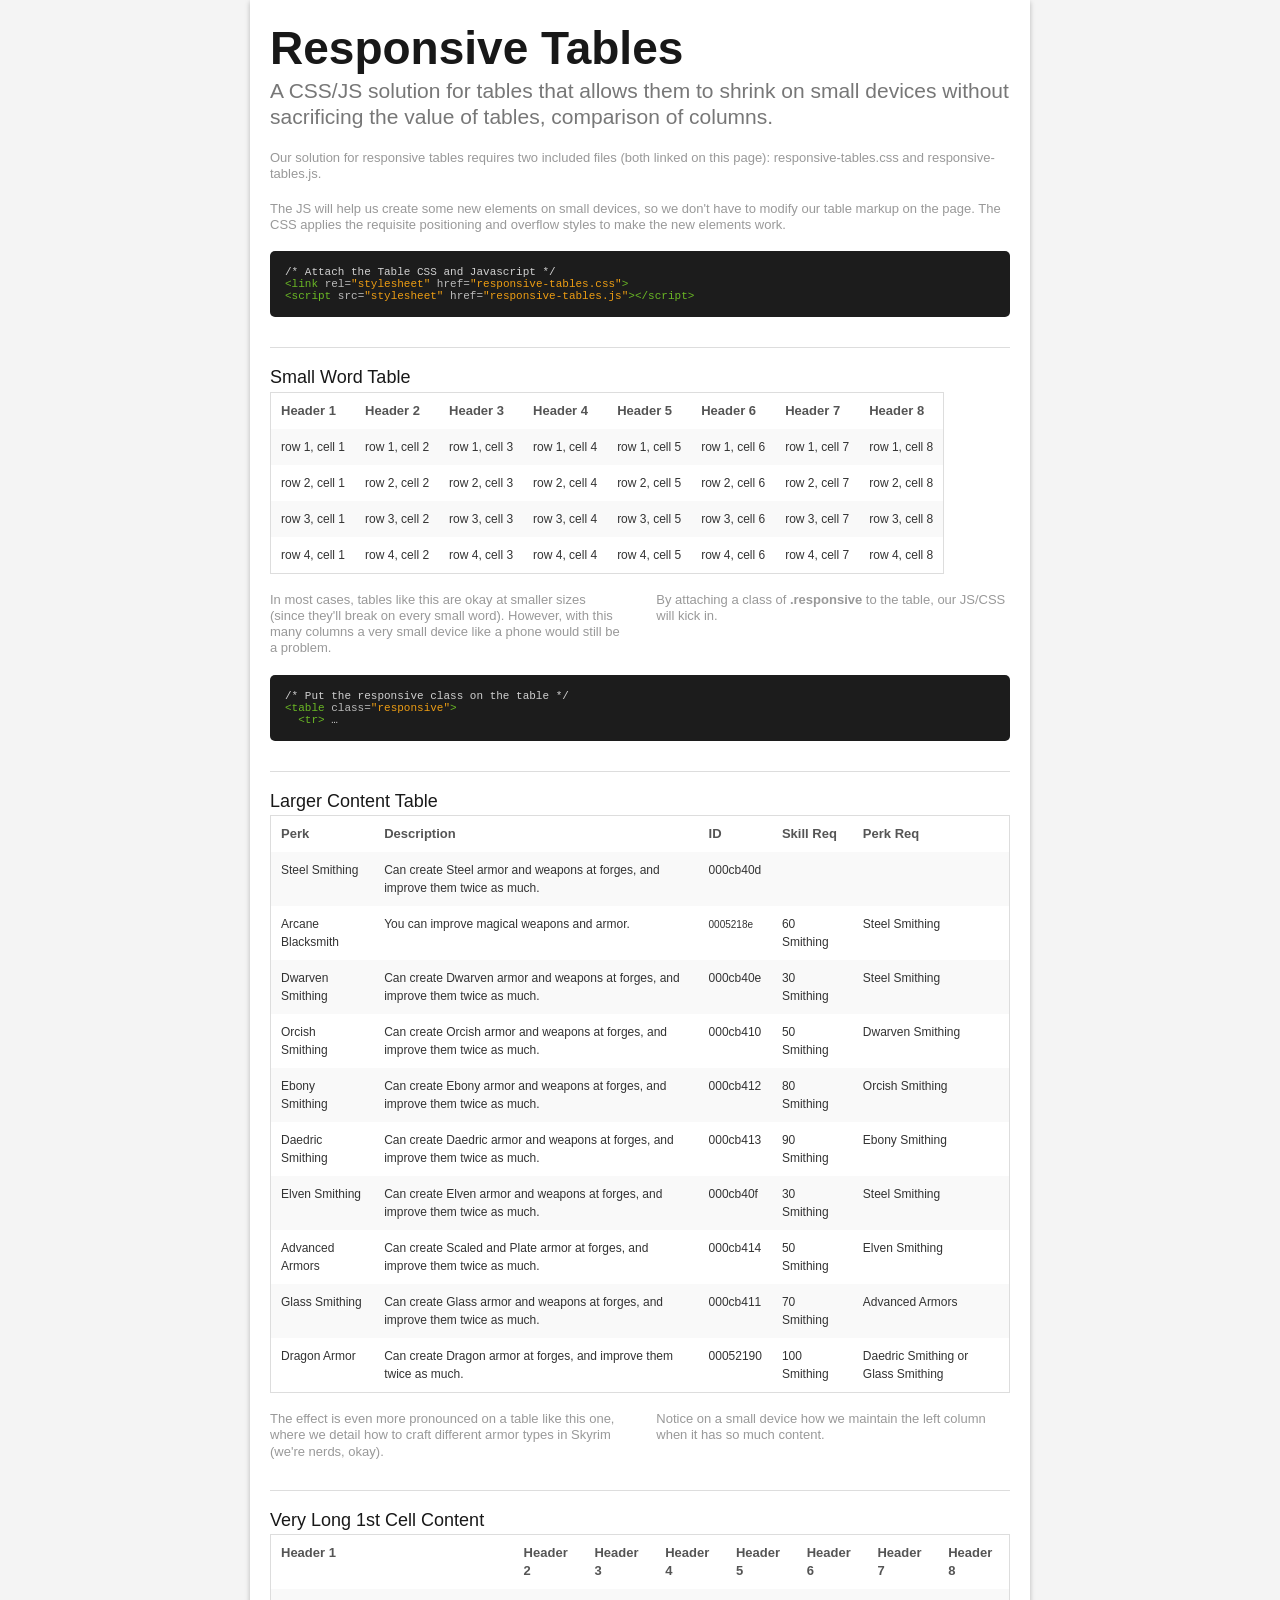
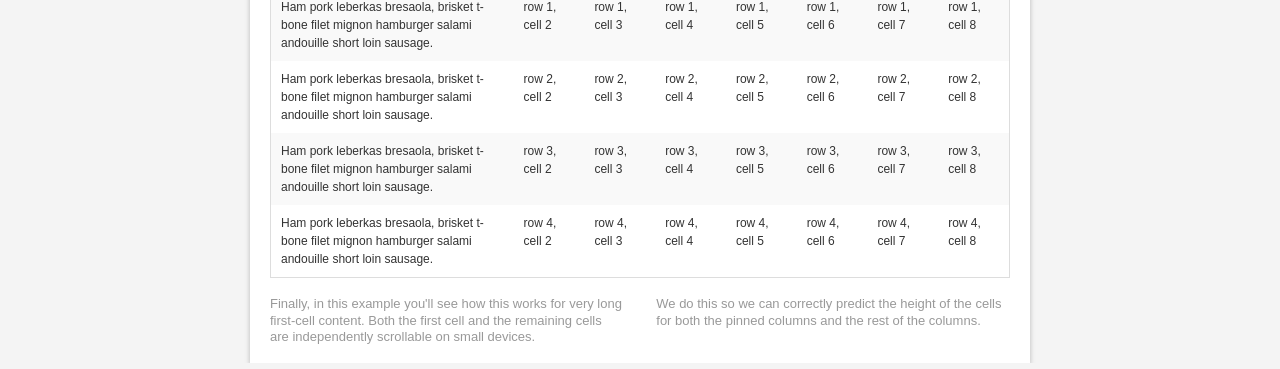
<file: Archive/charisma-master/bower_components/responsive-tables/index.html>
<!DOCTYPE html>

<!-- paulirish.com/2008/conditional-stylesheets-vs-css-hacks-answer-neither/ -->
<!--[if lt IE 7]> <html class="no-js lt-ie9 lt-ie8 lt-ie7" lang="en"> <![endif]-->
<!--[if IE 7]>    <html class="no-js lt-ie9 lt-ie8" lang="en"> <![endif]-->
<!--[if IE 8]>    <html class="no-js lt-ie9" lang="en"> <![endif]-->
<!--[if gt IE 8]><!--> <html lang="en"> <!--<![endif]-->
<head>
  <meta charset="utf-8" />
  
  <!-- Set the viewport width to device width for mobile -->
  <meta name="viewport" content="width=device-width" />
  
  <title>Responsive Tables by ZURB</title>
  
  <!-- Included CSS Files -->
  <!-- Combine and Compress These CSS Files -->
  <link rel="stylesheet" href="stylesheets/globals.css">
  <link rel="stylesheet" href="stylesheets/typography.css">
  <link rel="stylesheet" href="stylesheets/grid.css">
  <link rel="stylesheet" href="stylesheets/ui.css">
  <link rel="stylesheet" href="stylesheets/forms.css">
  <link rel="stylesheet" href="stylesheets/orbit.css">
  <link rel="stylesheet" href="stylesheets/reveal.css">
  <link rel="stylesheet" href="stylesheets/mobile.css">
  <!-- End Combine and Compress These CSS Files -->
  <link rel="stylesheet" href="stylesheets/app.css">
	<link rel="stylesheet" href="responsive-tables.css">
	<script src="javascripts/jquery.min.js"></script>
	<script src="responsive-tables.js"></script>
	
  <!--[if lt IE 9]>
  <link rel="stylesheet" href="stylesheets/ie.css">
  <![endif]-->
  
  
  <!-- IE Fix for HTML5 Tags -->
  <!--[if lt IE 9]>
  <script src="http://html5shiv.googlecode.com/svn/trunk/html5.js"></script>
  <![endif]-->
</head>

<body>
	<!-- container -->
	<div class="container">

		<div class="row">
			<div class="twelve columns">
				<h1>Responsive Tables</h1>
				<h4 class="subhead">A CSS/JS solution for tables that allows them to shrink on small devices without sacrificing the value of tables, comparison of columns.</h4>
				
		    <p>Our solution for responsive tables requires two included files (both linked on this page): responsive-tables.css and responsive-tables.js.</p>
		    <p>The JS will help us create some new elements on small devices, so we don't have to modify our table markup on the page. The CSS applies the requisite positioning and overflow styles to make the new elements work.</p>
				    <pre>
/* Attach the Table CSS and Javascript */
<span style="color: #6ab825; font-weight: normal">&lt;link</span> <span style="color: #bbbbbb">rel=</span><span style="color: #ed9d13">"stylesheet"</span> <span style="color: #bbbbbb">href=</span><span style="color: #ed9d13">"responsive-tables.css"</span><span style="color: #6ab825; font-weight: normal">&gt;</span>
<span style="color: #6ab825; font-weight: normal">&lt;script</span> <span style="color: #bbbbbb">src=</span><span style="color: #ed9d13">"stylesheet"</span> <span style="color: #bbbbbb">href=</span><span style="color: #ed9d13">"responsive-tables.js"</span><span style="color: #6ab825; font-weight: normal">&gt;</span><span style="color: #6ab825; font-weight: normal">&lt;/script&gt;</span></pre>
				
				<hr />
				
    		<h5>Small Word Table</h5>
				<table class="responsive">
    				
					<tr>
						<th>Header 1</th>
						<th>Header 2</th>
						<th>Header 3</th>
						<th>Header 4</th>
						<th>Header 5</th>
						<th>Header 6</th>
						<th>Header 7</th>
						<th>Header 8</th>
					</tr>
					<tr>
						<td>row 1, cell 1</td>
						<td>row 1, cell 2</td>
						<td>row 1, cell 3</td>
						<td>row 1, cell 4</td>
						<td>row 1, cell 5</td>
						<td>row 1, cell 6</td>
						<td>row 1, cell 7</td>
						<td>row 1, cell 8</td>
					</tr>
					<tr>
						<td>row 2, cell 1</td>
						<td>row 2, cell 2</td>
						<td>row 2, cell 3</td>
						<td>row 2, cell 4</td>
						<td>row 2, cell 5</td>
						<td>row 2, cell 6</td>
						<td>row 2, cell 7</td>
						<td>row 2, cell 8</td>
					</tr>
					<tr>
						<td>row 3, cell 1</td>
						<td>row 3, cell 2</td>
						<td>row 3, cell 3</td>
						<td>row 3, cell 4</td>
						<td>row 3, cell 5</td>
						<td>row 3, cell 6</td>
						<td>row 3, cell 7</td>
						<td>row 3, cell 8</td>
					</tr>
					<tr>
						<td>row 4, cell 1</td>
						<td>row 4, cell 2</td>
						<td>row 4, cell 3</td>
						<td>row 4, cell 4</td>
						<td>row 4, cell 5</td>
						<td>row 4, cell 6</td>
						<td>row 4, cell 7</td>
						<td>row 4, cell 8</td>
					</tr>
    					
        </table>
        
        <div class="row">
    		  <div class="six columns">
    		    <p>In most cases, tables like this are okay at smaller sizes (since they'll break on every small word). However, with this many columns a very small device like a phone would still be a problem.</p>
    		  </div>
    		  <div class="six columns">
    		    <p>By attaching a class of <strong>.responsive</strong> to the table, our JS/CSS will kick in.</p>
    		  </div>
    		</div>
    		
    		<pre>
/* Put the responsive class on the table */
<span style="color: #6ab825; font-weight: normal">&lt;table</span> <span style="color: #bbbbbb">class=</span><span style="color: #ed9d13">"responsive"</span><span style="color: #6ab825; font-weight: normal">&gt;</span>
  <span style="color: #6ab825; font-weight: normal">&lt;tr&gt;</span> …
</pre>
  
    		
    		<hr />

        
    		<h5>Larger Content Table</h5>
        <table class="responsive">
  				<tbody>
  				  <tr>
      				<th>Perk</th>
      				<th>Description</th>
      				<th>ID</th>
      				<th>Skill Req</th>
      				<th>Perk Req</th>
    				</tr>
    				<tr>
      				<td>Steel Smithing</td>
      				<td>Can create Steel armor and weapons at forges, and improve them twice as much.</td>
      				<td>000cb40d</td>
      				<td></td>
      				<td></td>
    				</tr>
    				<tr>
      				<td>Arcane Blacksmith</td>
      				<td>You can improve magical weapons and armor.</td>
      				<td><span style="font-size: x-small" class="idref">0005218e</span></td>
      				<td>60 Smithing</td>
      				<td>Steel Smithing</td>
    				</tr>
    				<tr>
      				<td>Dwarven Smithing</td>
      				<td>Can create Dwarven armor and weapons at forges, and improve them twice as much.</td>
      				<td>000cb40e</td>
      				<td>30 Smithing</td>
      				<td>Steel Smithing</td>
    				</tr>
    				<tr>
      				<td>Orcish Smithing</td>
      				<td>Can create Orcish armor and weapons at forges, and improve them twice as much.</td>
      				<td>000cb410</td>
      				<td>50 Smithing</td>
      				<td>Dwarven Smithing</td>
    				</tr>
    				<tr>
      				<td>Ebony Smithing</td>
      				<td>Can create Ebony armor and weapons at forges</a>, and improve them twice as much.</td>
      				<td>000cb412</td>
      				<td>80 Smithing</td>
      				<td>Orcish Smithing</td>
    				</tr>
    				<tr>
      				<td>Daedric Smithing</td>
      				<td>Can create Daedric armor and weapons at forges, and improve them twice as much.</td>
      				<td>000cb413</span></td>
      				<td>90 Smithing</td>
      				<td>Ebony Smithing</td>
    				</tr>
    				<tr>
      				<td>Elven Smithing</td>
      				<td>Can create Elven armor and weapons at forges, and improve them twice as much.</td>
      				<td>000cb40f</td>
      				<td>30 Smithing</td>
      				<td>Steel Smithing</td>
    				</tr>
    				<tr>
      				<td>Advanced Armors</td>
      				<td>Can create Scaled and Plate armor at forges, and improve them twice as much.
      				<td>000cb414</td>
      				<td>50 Smithing</td>
      				<td>Elven Smithing</td>
    				</tr>
    				<tr>
      				<td>Glass Smithing</td>
      				<td>Can create Glass armor and weapons at forges, and improve them twice as much.</td>
      				<td>000cb411</td>
      				<td>70 Smithing</td>
      				<td>Advanced Armors</td>
    				</tr>
    				<tr>
      				<td>Dragon Armor</td>
      				<td>Can create Dragon armor at forges, and improve them twice as much.</td>
      				<td>00052190</td>
      				<td>100 Smithing</td>
      				<td>Daedric Smithing or Glass Smithing</td>
    				</tr>
				  </tbody>
				</table>
				
    		<div class="row">
    		  <div class="six columns">
    		    <p>The effect is even more pronounced on a table like this one, where we detail how to craft different armor types in Skyrim (we're nerds, okay).</p>
    		  </div>
    		  <div class="six columns">
    		    <p>Notice on a small device how we maintain the left column when it has so much content.</p>
    		  </div>
    		</div>
    		
    		<hr />
    		
    		<h5>Very Long 1st Cell Content</h5>
				
				<table class="responsive">
				
					<tr>
						<th>Header 1</th>
						<th>Header 2</th>
						<th>Header 3</th>
						<th>Header 4</th>
						<th>Header 5</th>
						<th>Header 6</th>
						<th>Header 7</th>
						<th>Header 8</th>
					</tr>
					<tr>
						<td>Ham pork leberkas bresaola, brisket t-bone filet mignon hamburger salami andouille short loin sausage.</td>
						<td>row 1, cell 2</td>
						<td>row 1, cell 3</td>
						<td>row 1, cell 4</td>
						<td>row 1, cell 5</td>
						<td>row 1, cell 6</td>
						<td>row 1, cell 7</td>
						<td>row 1, cell 8</td>
					</tr>
					<tr>
						<td>Ham pork leberkas bresaola, brisket t-bone filet mignon hamburger salami andouille short loin sausage.</td>
						<td>row 2, cell 2</td>
						<td>row 2, cell 3</td>
						<td>row 2, cell 4</td>
						<td>row 2, cell 5</td>
						<td>row 2, cell 6</td>
						<td>row 2, cell 7</td>
						<td>row 2, cell 8</td>
					</tr>
					<tr>
						<td>Ham pork leberkas bresaola, brisket t-bone filet mignon hamburger salami andouille short loin sausage.</td>
						<td>row 3, cell 2</td>
						<td>row 3, cell 3</td>
						<td>row 3, cell 4</td>
						<td>row 3, cell 5</td>
						<td>row 3, cell 6</td>
						<td>row 3, cell 7</td>
						<td>row 3, cell 8</td>
					</tr>
					<tr>
						<td>Ham pork leberkas bresaola, brisket t-bone filet mignon hamburger salami andouille short loin sausage.</td>
						<td>row 4, cell 2</td>
						<td>row 4, cell 3</td>
						<td>row 4, cell 4</td>
						<td>row 4, cell 5</td>
						<td>row 4, cell 6</td>
						<td>row 4, cell 7</td>
						<td>row 4, cell 8</td>
					</tr>
					
				</table>
    		<div class="row">
    		  <div class="six columns">
    		    <p>Finally, in this example you'll see how this works for very long first-cell content. Both the first cell and the remaining cells are independently scrollable on small devices.</p>
    		  </div>
    		  <div class="six columns">
    		    <p>We do this so we can correctly predict the height of the cells for both the pinned columns and the rest of the columns.</p>
    		  </div>
			</div>
		</div>



	</div>


</body>
</html>
</file>
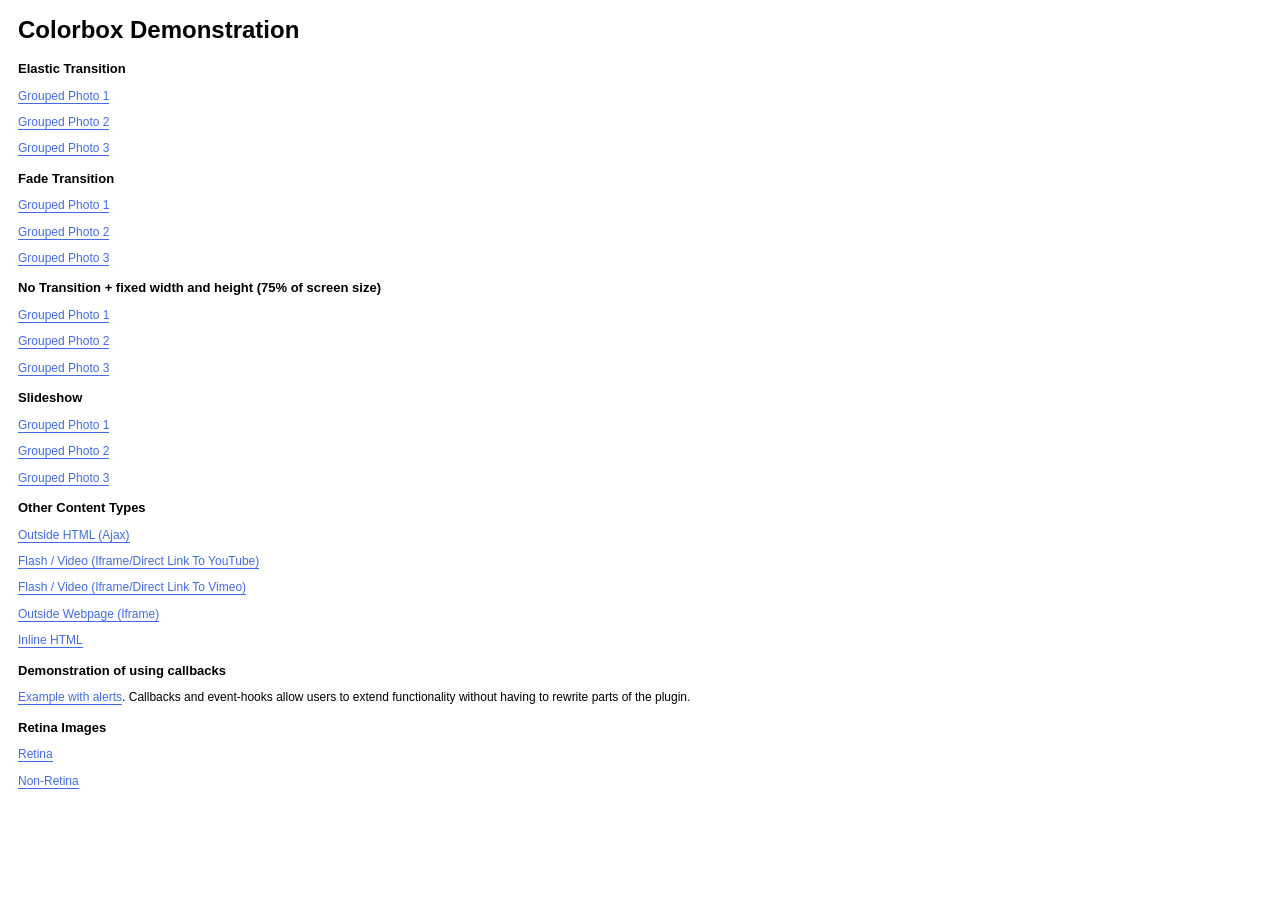
<file: Archive/charisma-master/bower_components/colorbox/example1/index.html>
<!DOCTYPE html>
<html>
	<head>
		<meta charset='utf-8'/>
		<title>Colorbox Examples</title>
		<style>
			body{font:12px/1.2 Verdana, sans-serif; padding:0 10px;}
			a:link, a:visited{text-decoration:none; color:#416CE5; border-bottom:1px solid #416CE5;}
			h2{font-size:13px; margin:15px 0 0 0;}
		</style>
		<link rel="stylesheet" href="colorbox.css" />
		<script src="https://ajax.googleapis.com/ajax/libs/jquery/1.10.2/jquery.min.js"></script>
		<script src="../jquery.colorbox.js"></script>
		<script>
			$(document).ready(function(){
				//Examples of how to assign the Colorbox event to elements
				$(".group1").colorbox({rel:'group1'});
				$(".group2").colorbox({rel:'group2', transition:"fade"});
				$(".group3").colorbox({rel:'group3', transition:"none", width:"75%", height:"75%"});
				$(".group4").colorbox({rel:'group4', slideshow:true});
				$(".ajax").colorbox();
				$(".youtube").colorbox({iframe:true, innerWidth:640, innerHeight:390});
				$(".vimeo").colorbox({iframe:true, innerWidth:500, innerHeight:409});
				$(".iframe").colorbox({iframe:true, width:"80%", height:"80%"});
				$(".inline").colorbox({inline:true, width:"50%"});
				$(".callbacks").colorbox({
					onOpen:function(){ alert('onOpen: colorbox is about to open'); },
					onLoad:function(){ alert('onLoad: colorbox has started to load the targeted content'); },
					onComplete:function(){ alert('onComplete: colorbox has displayed the loaded content'); },
					onCleanup:function(){ alert('onCleanup: colorbox has begun the close process'); },
					onClosed:function(){ alert('onClosed: colorbox has completely closed'); }
				});

				$('.non-retina').colorbox({rel:'group5', transition:'none'})
				$('.retina').colorbox({rel:'group5', transition:'none', retinaImage:true, retinaUrl:true});
				
				//Example of preserving a JavaScript event for inline calls.
				$("#click").click(function(){ 
					$('#click').css({"background-color":"#f00", "color":"#fff", "cursor":"inherit"}).text("Open this window again and this message will still be here.");
					return false;
				});
			});
		</script>
	</head>
	<body>
		<h1>Colorbox Demonstration</h1>
		<h2>Elastic Transition</h2>
		<p><a class="group1" href="../content/ohoopee1.jpg" title="Me and my grandfather on the Ohoopee.">Grouped Photo 1</a></p>
		<p><a class="group1" href="../content/ohoopee2.jpg" title="On the Ohoopee as a child">Grouped Photo 2</a></p>
		<p><a class="group1" href="../content/ohoopee3.jpg" title="On the Ohoopee as an adult">Grouped Photo 3</a></p>
		
		<h2>Fade Transition</h2>
		<p><a class="group2" href="../content/ohoopee1.jpg" title="Me and my grandfather on the Ohoopee">Grouped Photo 1</a></p>
		<p><a class="group2" href="../content/ohoopee2.jpg" title="On the Ohoopee as a child">Grouped Photo 2</a></p>
		<p><a class="group2" href="../content/ohoopee3.jpg" title="On the Ohoopee as an adult">Grouped Photo 3</a></p>
		
		<h2>No Transition + fixed width and height (75% of screen size)</h2>
		<p><a class="group3" href="../content/ohoopee1.jpg" title="Me and my grandfather on the Ohoopee.">Grouped Photo 1</a></p>
		<p><a class="group3" href="../content/ohoopee2.jpg" title="On the Ohoopee as a child">Grouped Photo 2</a></p>
		<p><a class="group3" href="../content/ohoopee3.jpg" title="On the Ohoopee as an adult">Grouped Photo 3</a></p>
		
		<h2>Slideshow</h2>
		<p><a class="group4"  href="../content/ohoopee1.jpg" title="Me and my grandfather on the Ohoopee.">Grouped Photo 1</a></p>
		<p><a class="group4"  href="../content/ohoopee2.jpg" title="On the Ohoopee as a child">Grouped Photo 2</a></p>
		<p><a class="group4"  href="../content/ohoopee3.jpg" title="On the Ohoopee as an adult">Grouped Photo 3</a></p>
		
		<h2>Other Content Types</h2>
		<p><a class='ajax' href="../content/ajax.html" title="Homer Defined">Outside HTML (Ajax)</a></p>
		<p><a class='youtube' href="http://www.youtube.com/embed/VOJyrQa_WR4?rel=0&amp;wmode=transparent">Flash / Video (Iframe/Direct Link To YouTube)</a></p>
		<p><a class='vimeo' href="http://player.vimeo.com/video/2285902" title="R&ouml;yksopp: Remind Me">Flash / Video (Iframe/Direct Link To Vimeo)</a></p>
		<p><a class='iframe' href="http://wikipedia.com">Outside Webpage (Iframe)</a></p>
		<p><a class='inline' href="#inline_content">Inline HTML</a></p>
		
		<h2>Demonstration of using callbacks</h2>
		<p><a class='callbacks' href="../content/marylou.jpg" title="Marylou on Cumberland Island">Example with alerts</a>. Callbacks and event-hooks allow users to extend functionality without having to rewrite parts of the plugin.</p>
		

		<h2>Retina Images</h2>
		<p><a class="retina" href="../content/daisy.jpg" title="Retina">Retina</a></p>
		<p><a class="non-retina" href="../content/daisy.jpg" title="Non-Retina">Non-Retina</a></p>

		<!-- This contains the hidden content for inline calls -->
		<div style='display:none'>
			<div id='inline_content' style='padding:10px; background:#fff;'>
			<p><strong>This content comes from a hidden element on this page.</strong></p>
			<p>The inline option preserves bound JavaScript events and changes, and it puts the content back where it came from when it is closed.</p>
			<p><a id="click" href="#" style='padding:5px; background:#ccc;'>Click me, it will be preserved!</a></p>
			
			<p><strong>If you try to open a new Colorbox while it is already open, it will update itself with the new content.</strong></p>
			<p>Updating Content Example:<br />
			<a class="ajax" href="../content/ajax.html">Click here to load new content</a></p>
			</div>
		</div>
	</body>
</html>
</file>
<file: Archive/charisma-master/bower_components/responsive-tables/stylesheets/globals.css>
/* Artfully Masterminded by ZURB */

/* -------------------------------------------------- 
    Table of Contents
-----------------------------------------------------
:: Reset & Standards
:: Links
:: Lists
:: Tables
:: Misc
*/


/*	--------------------------------------------------
	:: Global Reset & Standards
	-------------------------------------------------- */
	
	/* 
		Eric Meyer's CSS Reset
		http://meyerweb.com/eric/tools/css/reset/ 
		v2.0 | 20110126
   		License: none (public domain)
	*/
	
	html, body, div, span, applet, object, iframe,
	h1, h2, h3, h4, h5, h6, p, blockquote, pre,
	a, abbr, acronym, address, big, cite, code,
	del, dfn, em, img, ins, kbd, q, s, samp,
	small, strike, strong, sub, sup, tt, var,
	b, u, i, center,
	dl, dt, dd, ol, ul, li,
	fieldset, form, label, legend,
	table, caption, tbody, tfoot, thead, tr, th, td,
	article, aside, canvas, details, embed, 
	figure, figcaption, footer, header, hgroup, 
	menu, nav, output, ruby, section, summary,
	time, mark, audio, video {
		margin: 0;
		padding: 0;
		border: 0;
		font: inherit;
		vertical-align: baseline;
	}
	html {
		font-size: 62.5%; 
	}
	/* HTML5 display-role reset for older browsers */
	article, aside, details, figcaption, figure, 
	footer, header, hgroup, menu, nav, section {
		display: block;
	}
	body {
		line-height: 1;
	}
	ol, ul {
		list-style: none;
	}
	blockquote, q {
		quotes: none;
	}
	blockquote:before, blockquote:after,
	q:before, q:after {
		content: '';
		content: none;
	}
	table {
		border-collapse: collapse;
		border-spacing: 0;
	}
	
	
	
	body { background: #fff; font-family: "Helvetica Neue", "HelveticaNeue", Helvetica, Arial, "Lucida Grande", sans-serif; font-size: 13px; line-height: 18px; color: #555; position: relative; -webkit-font-smoothing: antialiased; }
	


/*	--------------------------------------------------
	:: Links
	-------------------------------------------------- */
	a { color: #2a85e8; text-decoration: none; line-height: inherit; }
	a:hover { color: #11639d; }
	a:focus { color: #cc4714; outline: none; }
	p a, p a:visited { line-height: inherit; }
	

/*	--------------------------------------------------
	:: Lists
	-------------------------------------------------- */
	ul, ol { margin-bottom: 18px; }
	ul { list-style: none outside; }
	ol { list-style: decimal; }
	ol, ul.square, ul.circle, ul.disc { margin-left: 30px; }
	ul.square { list-style: square outside; }
	ul.circle { list-style: circle outside; }
	ul.disc { list-style: disc outside; }
	li { margin-bottom: 12px; }
	ul.large li { line-height: 21px; }
	

/*	--------------------------------------------------
	:: Tables
	-------------------------------------------------- */
	table { background: #fff; -moz-border-radius: 3px; -webkit-border-radius: 3px; border-radius: 3px; margin: 0 0 18px; border: 1px solid #ddd;  }
	
	table thead, table tfoot { background: #f5f5f5; }
	table thead tr th,
	table tfoot tr th,
	table tbody tr td,
	table tr td,
	table tfoot tr td { font-size: 12px; line-height: 18px; text-align: left; }
	table thead tr th,
	table tfoot tr td { padding: 8px 10px 9px; font-size: 14px; font-weight: bold; color: #222; }
	table thead tr th:first-child, table tfoot tr td:first-child { border-left: none; }
	table thead tr th:last-child, table tfoot tr td:last-child { border-right: none; }

	table tbody tr.even,
	table tbody tr.alt { background: #f9f9f9; }
	table tbody tr:nth-child(even) { background: #f9f9f9; }
	table tbody tr td { color: #333; padding: 9px 10px; vertical-align: top; border: none; }

/* -------------------------------------------------- 
	:: Misc
---------------------------------------------------*/
	.left        { float: left; }
	.right       { float: right; }
	.text-left   { text-align: left; }
	.text-right  { text-align: right; }
	.text-center { text-align: center; }
	.hide        { display: none; }
	.highlight   { background: #ff0; }
</file>
<file: Archive/charisma-master/bower_components/responsive-tables/stylesheets/typography.css>
/* Artfully Masterminded by ZURB */

/*	--------------------------------------------------
    :: Typography
	-------------------------------------------------- */
	h1, h2, h3, h4, h5, h6 { color: #181818; font-weight: bold; line-height: 1.25 }
	h1 a, h2 a, h3 a, h4 a, h5 a, h6 a { font-weight: inherit; }
	h1 { font-size: 46px; font-size: 4.6rem; margin-bottom: 12px;}
	h2 { font-size: 35px; font-size: 3.5rem; margin-bottom: 9px; }
	h3 { font-size: 28px; font-size: 2.8rem; margin-bottom: 9px; }
	h4 { font-size: 21px; font-size: 2.1rem; margin-bottom: 3px; }
	h5 { font-size: 18px; font-size: 1.8rem; font-weight: normal; margin-bottom: 3px;  }
	h6 { font-size: 15px; font-size: 1.5rem; font-weight: normal; }

	.subheader { color: #777; font-weight: 300; margin-bottom: 24px; }

	p { font-size: 13px; font-size: 1.3rem; line-height: 1.25; margin: 0 0 18px; }
	p img { margin: 0; }
	p.lead { font-size: 18px; font-size: 1.8rem; line-height: 1.5;  }
	
	em, i { font-style: italic; line-height: inherit; }
	strong, b { font-weight: bold; line-height: inherit; }
	small { font-size: 60%; line-height: inherit; }
	
	h1 small, h2 small, h3 small, h4 small, h5 small { color: #777; }
	
	/*	Blockquotes  */
	blockquote, blockquote p { line-height: 20px; color: #777; }
	blockquote { margin: 0 0 18px; padding: 9px 20px 0 19px; border-left: 1px solid #ddd; }
	blockquote cite { display: block; font-size: 12px; font-size: 1.2rem; color: #555; }
	blockquote cite:before { content: "\2014 \0020"; }
	blockquote cite a, blockquote cite a:visited { color: #555; }
	
	hr { border: solid #ddd; border-width: 1px 0 0; clear: both; margin: 12px 0 18px; height: 0; }
	
	abbr, acronym { text-transform: uppercase; font-size: 90%; color: #222; border-bottom: 1px solid #ddd; cursor: help; }
	abbr { text-transform: none; }

	/**
 	 * Print styles.
	 *
	 * Inlined to avoid required HTTP connection: www.phpied.com/delay-loading-your-print-css/
	 * Credit to Paul Irish and HTML5 Boilerplate (html5boilerplate.com)
	 */
	.print-only { display: none !important; }
	@media print {
		* { background: transparent !important; color: black !important; text-shadow: none !important; filter:none !important;
		-ms-filter: none !important; } /* Black prints faster: sanbeiji.com/archives/953 */
		p a, p a:visited { color: #444 !important; text-decoration: underline; }
		p a[href]:after { content: " (" attr(href) ")"; }
		abbr[title]:after { content: " (" attr(title) ")"; }
		.ir a:after, a[href^="javascript:"]:after, a[href^="#"]:after { content: ""; }  /* Don't show links for images, or javascript/internal links */
		pre, blockquote { border: 1px solid #999; page-break-inside: avoid; }
		thead { display: table-header-group; } /* css-discuss.incutio.com/wiki/Printing_Tables */
		tr, img { page-break-inside: avoid; }
		@page { margin: 0.5cm; }
		p, h2, h3 { orphans: 3; widows: 3; }
		h2, h3{ page-break-after: avoid; }
		.hide-on-print { display: none !important; }
		.print-only { display: block !important; }
	}
</file>
<file: Archive/charisma-master/bower_components/responsive-tables/stylesheets/grid.css>
/* Artfully Masterminded by ZURB */

/* --------------------------------------------------
	:: Grid
	
	This is the mobile-friendly, responsive grid that
	lets Foundation work much of its magic.
	
	-------------------------------------------------- */

	.container { padding: 0 20px; }
	
	.row { width: 100%; max-width: 980px; min-width: 727px; margin: 0 auto; }
	/* To fix the grid into a certain size, set max-width to width */
	.row .row { min-width: 0; }
	
	.column, .columns { margin-left: 4.4%; float: left; min-height: 1px; position: relative; }
	.column:first-child, .columns:first-child { margin-left: 0; }
	
	.row .one.columns 		{ width: 4.3%; }
	.row .two.columns 		{ width: 13%; }
	.row .three.columns 	{ width: 21.68%; }
	.row .four.columns 		{ width: 30.37%; }
	.row .five.columns 		{ width: 39.1%; }
	.row .six.columns 		{ width: 47.8%; }
	.row .seven.columns 	{ width: 56.5%; }
	.row .eight.columns 	{ width: 65.2%; }
	.row .nine.columns 		{ width: 73.9%; }
	.row .ten.columns 		{ width: 82.6%; }
	.row .eleven.columns 	{ width: 91.3%; }
	.row .twelve.columns 	{ width: 100%; }
	
	.row .offset-by-one 	{ margin-left: 13.1%;  }
	.row .offset-by-two 	{ margin-left: 21.8%;  }
	.row .offset-by-three 	{ margin-left: 30.5%;  }
	.row .offset-by-four 	{ margin-left: 39.2%;  }
	.row .offset-by-five 	{ margin-left: 47.9%;  }
	.row .offset-by-six 	{ margin-left: 56.6%;  }
	.row .offset-by-seven 	{ margin-left: 65.3%;  }
	.row .offset-by-eight 	{ margin-left: 74.0%;  }
	.row .offset-by-nine 	{ margin-left: 82.7%;  }
	.row .offset-by-ten 	{ margin-left: 91.4%;  }
	
	.row .centered { float: none; margin: 0 auto; }

	.row .offset-by-one:first-child 	{ margin-left: 8.7%;  }
	.row .offset-by-two:first-child 	{ margin-left: 17.4%;  }
	.row .offset-by-three:first-child 	{ margin-left: 26.1%;  }
	.row .offset-by-four:first-child 	{ margin-left: 34.8%;  }
	.row .offset-by-five:first-child 	{ margin-left: 43.5%;  }
	.row .offset-by-six:first-child 	{ margin-left: 52.2%;  }
	.row .offset-by-seven:first-child 	{ margin-left: 60.9%;  }
	.row .offset-by-eight:first-child 	{ margin-left: 69.6%;  }
	.row .offset-by-nine:first-child 	{ margin-left: 78.3%;  }
	.row .offset-by-ten:first-child 	{ margin-left: 87%;  }
	.row .offset-by-eleven:first-child 	{ margin-left: 95.7%;  }
	
	/* Source Ordering */
	.push-two 		{ left: 17.4% }
	.push-three 	{ left: 26.1%; }
	.push-four 		{ left: 34.8%; }
	.push-five 		{ left: 43.5%; }
	.push-six 		{ left: 52.2%; }
	.push-seven 	{ left: 60.9%; }
	.push-eight 	{ left: 69.6%; }
	.push-nine 		{ left: 78.3%; }
	.push-ten 		{ left: 87%; }
	
	.pull-two 		{ right: 17.4% }
	.pull-three 	{ right: 26.1%; }
	.pull-four 		{ right: 34.8%; }
	.pull-five 		{ right: 43.5%; }
	.pull-six 		{ right: 52.2%; }
	.pull-seven 	{ right: 60.9%; }
	.pull-eight 	{ right: 69.6%; }
	.pull-nine 		{ right: 78.3%; }
	.pull-ten 		{ right: 87%; }
	
	
	
	img, object, embed { max-width: 100%; height: auto; }
	img { -ms-interpolation-mode: bicubic; }
	#map_canvas img, .map_canvas img {max-width: none!important;}
	 
	 /* Nicolas Gallagher's micro clearfix */
	 .row:before, .row:after, .clearfix:before, .clearfix:after { content:""; display:table; }
	 .row:after, .clearfix:after { clear: both; }
	 .row, .clearfix { zoom: 1; }
	 
	 
	
	
/*	--------------------------------------------------
	:: Block grids
	
	These are 2-up, 3-up, 4-up and 5-up ULs, suited
	for repeating blocks of content. Add 'mobile' to
	them to switch them just like the layout grid
	(one item per line) on phones
	
	For IE7/8 compatibility block-grid items need to be
	the same height. You can optionally uncomment the
	lines below to support arbitrary height, but know
	that IE7/8 do not support :nth-child.
	-------------------------------------------------- */
	
	.block-grid { display: block; overflow: hidden; }
	.block-grid>li { display: block; height: auto; float: left; }
	
	.block-grid.two-up { margin-left: -4% }
	.block-grid.two-up>li { margin-left: 4%; width: 46%; }
/* 	.block-grid.two-up>li:nth-child(2n+1) {clear: left;} */
	
	.block-grid.three-up { margin-left: -2% }
	.block-grid.three-up>li { margin-left: 2%; width: 31.3%; }
/* 	.block-grid.three-up>li:nth-child(3n+1) {clear: left;} */
	
	.block-grid.four-up { margin-left: -2% }
	.block-grid.four-up>li { margin-left: 2%; width: 23%; }
/* 	.block-grid.four-up>li:nth-child(4n+1) {clear: left;} */
	
	.block-grid.five-up { margin-left: -1.5% }
	.block-grid.five-up>li { margin-left: 1.5%; width: 18.5%; }
/* 	.block-grid.five-up>li:nth-child(5n+1) {clear: left;} */
</file>
<file: Archive/charisma-master/bower_components/responsive-tables/stylesheets/ui.css>
/* Artfully masterminded by ZURB  */



/* --------------------------------------------------
   Table of Contents
-----------------------------------------------------
:: Buttons
:: Alerts
:: Notices/Alerts
:: Tabs
:: Pagination
:: Lists
:: Panels
:: Nav
:: Video
:: Microformats
*/




/*	--------------------------------------------------
	Buttons
	-------------------------------------------------- */

	.button {
		background: #00a6fc;
		display: inline-block;
		text-align: center;
		padding: 9px 34px 11px;
		color: #fff;
		text-decoration: none;
		font-weight: bold;
		line-height: 1;
		font-family: "Helvetica Neue", "Helvetica", Arial, Verdana, sans-serif;
		position: relative;
		cursor: pointer;
		border: none;
	}
	
  	/* Don't use native buttons on iOS */
	input[type=submit].button, button.button { -webkit-appearance: none; }
	
	.button.nice { 
		background: #00a6fc url(../images/misc/button-gloss.png) repeat-x 0 -34px;
		-moz-box-shadow: inset 0 1px 0 rgba(255,255,255,.5);
		-webkit-box-shadow: inset 0 1px 0 rgba(255,255,255,.5);
		text-shadow: 0 -1px 1px rgba(0,0,0,0.28);
		background: #00a6fc url(../images/misc/button-gloss.png) repeat-x 0 -34px, -moz-linear-gradient(top, rgba(255,255,255,.4) 0%, transparent 100%);
		background: #00a6fc url(../images/misc/button-gloss.png) repeat-x 0 -34px, -webkit-gradient(linear, left top, left bottom, color-stop(0%,rgba(255,255,255,.4)), color-stop(100%,transparent));
		border: 1px solid #0593dc;
		-webkit-transition: background-color .15s ease-in-out;
		-moz-transition: background-color .15s ease-in-out;
		-o-transition: background-color .15s ease-in-out;
	}

	.button.radius {
		-moz-border-radius: 3px;
		-webkit-border-radius: 3px;
		border-radius: 3px;
	}
	.button.round {
		-moz-border-radius: 1000px;
		-webkit-border-radius: 1000px;
		border-radius: 1000px;
	}

	.button.full-width {
		width: 100%;
		padding-left: 0 !important;
		padding-right: 0 !important;
		text-align: center;
	}

	.button.left-align {
		text-align: left;
		text-indent: 12px;
	}
	
	/* Sizes ---------- */
	.small.button 			{ font-size: 11px; padding: 8px 20px 10px; width: auto; }
	.medium.button 			{ font-size: 13px; width: auto; }
	.large.button 			{ font-size: 18px; padding: 11px 48px 13px; width: auto; }

	/* Nice Sizes ---------- */
	.nice.small.button 		{ background-position: 0 -36px; }
	.nice.large.button 		{ background-position: 0 -30px; }

	/* Colors ---------- */
	.blue.button			{ background-color: #00a6fc;  }
	.red.button				{ background-color: #e91c21; }
	.white.button			{ background-color: #e9e9e9; color: #333; }
	.black.button			{ background-color: #141414; }
	
	/* Nice Colors ---------- */
	.nice.blue.button		{ border: 1px solid #0593dc;  }
	.nice.red.button		{ border: 1px solid #b90b0b;  }
	.nice.white.button		{ border: 1px solid #cacaca; text-shadow: none !important; }
	.nice.black.button		{ border: 1px solid #000; }
	
	/* Hovers ---------- */
	.button:hover, .button:focus 				{ background-color: #0192dd; color: #fff; }
	.blue.button:hover, .blue.button:focus		{ background-color: #0192dd; 	}
	.red.button:hover, .red.button:focus 		{ background-color: #d01217; 	}
	.white.button:hover, .white.button:focus	{ background-color: #dadada; color: #333; }
	.black.button:hover, .black.button:focus	{ background-color: #000; }
	
	/* Disabled ---------- */
	.button.disabled, .button[disabled] { opacity: 0.6; cursor: default; }



/*	--------------------------------------------------
	Alerts
	-------------------------------------------------- */

	div.alert-box { display: block; padding: 6px 7px; font-weight: bold; font-size: 13px; background: #eee; border: 1px solid rgba(0,0,0,0.1); margin-bottom: 12px; border-radius: 3px; -webkit-border-radius: 3px; -moz-border-radius: 3px; text-shadow: 0 1px rgba(255,255,255,0.9); position: relative; }
	.alert-box.success { background-color: #7fae00; color: #fff; text-shadow: 0 -1px rgba(0,0,0,0.3); }
	.alert-box.warning { background-color: #c08c00; color: #fff; text-shadow: 0 -1px rgba(0,0,0,0.3); }
	.alert-box.error { background-color: #c00000; color: #fff; text-shadow: 0 -1px rgba(0,0,0,0.3); }
	
	.alert-box a.close { color: #000; position: absolute; right: 4px; top: 0; font-size: 18px; opacity: 0.2; padding: 4px; }
	.alert-box a.close:hover,.alert-box a.close:focus { opacity: 0.4; }


/*    --------------------------------------------------
    Tabs
    -------------------------------------------------- */
    dl.tabs { display: block; margin: 0 0 20px 0; padding: 0; height: 30px; border-bottom: solid 1px #ddd; }
    dl.tabs dt { display: block; width: auto; height: 30px; padding: 0 9px 0 20px; line-height: 30px; float: left; color: #999; font-size: 11px; text-transform: uppercase; cursor: default; }
    dl.tabs dt:first-child { padding: 0 9px 0 0; }
    dl.tabs dd { display: block; width: auto; height: 30px; padding: 0; float: left; }
    dl.tabs dd a { display: block; width: auto; height: 29px; padding: 0 9px; line-height: 30px; border: solid 1px #ddd; margin: 0 -1px 0 0; color: #555; background: #eee; }
    dl.tabs dd a.active { background: #fff; border-width: 1px 1px 0 1px; height: 30px; }

		.nice.tabs { border-bottom: solid 1px #eee; margin: 0 0 30px 0; height:43px; }
		.nice.tabs dd a { padding: 7px 18px 9px; font-size: 15px; font-size: 1.5rem; color: #555555; background: none; border: none; }
		.nice.tabs dd a.active { font-weight: bold; color: #333; background: #fff; border-left: 1px solid #eee; border-right: 1px solid #eee; border-top: 3px solid #00a6fc; margin: 0 10px; position: relative; top: -5px; }
		.nice.tabs dd:first-child a.active { margin-left: 0; }
		
	dl.tabs.vertical { height: auto; }
	dl.tabs.vertical dt, dl.tabs.vertical dd, dl.nice.tabs.vertical dt, dl.nice.tabs.vertical dd { float: none; height: auto; }
	dl.tabs.vertical dd a { display: block; width: auto; height: auto; padding: 15px 20px; line-height: 1; border: solid 0 #ccc; border-width: 1px 1px 0; margin: 0; color: #555; background: #eee; font-size: 15px; font-size: 1.5rem; }
	dl.tabs.vertical dd a.active { height: auto; margin: 0; border-width: 1px 0 0; background: #fff; }
	
		.nice.tabs.vertical { border-bottom: solid 1px #eee; height: auto; }
		.nice.tabs.vertical dd a { padding: 15px 20px; border: none; border-left: 1px solid #eee; border-right: 1px solid #eee; border-top: 1px solid #eee; background: #fff; }
		.nice.tabs.vertical dd a.active { border: none; background: #00a6fc; color: #fff; margin: 0; position: static; top: 0; height: auto; }
		.nice.tabs.vertical dd:first-child a.active { margin: 0; }
    
    ul.tabs-content { margin: 0; display: block; }
    ul.tabs-content>li { display:none; }
    ul.tabs-content>li.active { display: block; }
    
    dl.contained, dl.nice.contained { margin-bottom: 0; }
    dl.contained.tabs dd a { padding: 0 14px; }
    dl.nice.contained.tabs dd a { padding: 7px 18px 9px; }

    ul.contained.tabs-content { padding: 0; }
	ul.contained.tabs-content>li { padding: 20px; border: solid 0 #ddd; border-width: 0 1px 1px 1px; }
	ul.nice.contained.tabs-content>li { border-color: #eee; }
	
/*  --------------------------------------------------
    Pagination
    -------------------------------------------------- */
    ul.pagination { display: block; height: 24px; margin-left: -5px; }
    ul.pagination li { float: left; display: block; height: 24px; color: #999; font-size: 15px; margin-left: 5px; }
    ul.pagination li a { display: block; padding: 6px 7px 4px; color: #555; }
    ul.pagination li.current a, ul.pagination li:hover a, ul.pagination li a:focus { border-bottom: solid 2px #00a6fc; color: #141414; }
    ul.pagination li.unavailable a { cursor: default; color: #999; }
    ul.pagination li.unavailable:hover a, ul.pagination li.unavailable a:focus { border-bottom: none; }
    
/*  --------------------------------------------------
    Lists
    -------------------------------------------------- */
    ul.nice, ol.nice { list-style: none; margin: 0; }
    ul.nice li, ol.nice li { padding-left: 13px; position: relative }
    ul.nice li span.bullet, ol.nice li span.number { position: absolute; left: 0; top: 0; color: #ccc; }

/*	--------------------------------------------------
	Panels
	-------------------------------------------------- */
	div.panel {
		padding: 20px 20px 2px 20px;
		background: #efefef;
		background: -moz-linear-gradient(top, #FFFFFF 0%, #F4F4F4 100%);
		background: -webkit-gradient(linear, left top, left bottom, color-stop(0%,#FFFFFF), color-stop(100%,#F4F4F4));
		filter: progid:DXImageTransform.Microsoft.gradient( startColorstr='#FFFFFF', endColorstr='#F4F4F4',GradientType=0 );
		box-shadow: 0 2px 5px rgba(0,0,0,0.15);
		-webkit-box-shadow: 0 2px 5px rgba(0,0,0,0.15);
		-moz-box-shadow: 0 2px 5px rgba(0,0,0,0.25);
		margin: 0 0 20px 0;
	}

/*	--------------------------------------------------
   	Nav Bar with Dropdowns
	-------------------------------------------------- */
	
	.nav-bar { height: 45px; background: #fff; margin-top: 20px; border: 1px solid #ddd; }	
	.nav-bar>li { float: left; display: block; position: relative; padding: 0; margin: 0; border-right: 1px solid #ddd; line-height: 45px; }
	.nav-bar>li>a { position: relative; font-size: 14px; padding: 0 20px; display: block; text-decoration: none; font-size: 15px; font-size: 1.5rem; }
	.nav-bar>li>input { margin: 0 16px; }
	.nav-bar>li ul { margin-bottom: 0; }
	.nav-bar>li li { line-height: 1.3; }
	.nav-bar>li.has-flyout>a { padding-right: 36px; }
	.nav-bar>li.has-flyout>a:after { content: ""; width: 0; height: 0; border-left: 4px solid transparent; border-right: 4px solid transparent; border-top: 4px solid #2a85e8; display: block; position: absolute; right: 18px; bottom: 20px; }
	.nav-bar>li:hover>a { color: #141414; z-index: 2; }
	.nav-bar>li:hover>a:after { border-top-color: #141414; }

	.flyout { background: #fff; margin: 0; padding: 20px; border: 1px solid #ddd; position: absolute; top: 45px; left: -1px; width: 400px; z-index: 10; }
	.flyout.small { width: 200px; }
	.flyout.large { width: 600px; }
	.flyout.right { left: auto; right: 0; }
	.flyout p:last-child { margin-bottom: 0; }
	.nav-bar>li .flyout { display: none; }
	.nav-bar>li:hover .flyout { display: block; }


/*	--------------------------------------------------
   	Video
   	Mad props to http://www.alistapart.com/articles/creating-intrinsic-ratios-for-video/
	-------------------------------------------------- */
	
	.flex-video {
		position: relative;
		padding-top: 25px;
		padding-bottom: 67.5%;
		height: 0;
		margin-bottom: 16px;
		overflow: hidden;
	}
	
	.flex-video.widescreen { padding-bottom: 57.25%; }
	.flex-video.vimeo { padding-top: 0; }
	
	.flex-video iframe,
	.flex-video object,
	.flex-video embed {
		position: absolute;
		top: 0;
		left: 0;
		width: 100%;
		height: 100%;
	}



/*	--------------------------------------------------
   	Microformats
	-------------------------------------------------- */
	
	/* hCard */
	ul.vcard { display: inline-block; margin: 0 0 12px 0; border: 1px solid #ddd; padding: 10px; }
	ul.vcard li { margin: 0; display: block; }
	ul.vcard li.fn { font-weight: bold; font-size: 15px; font-size: 1.5rem; }
	
	p.vevent span.summary { font-weight: bold; }
	p.vevent abbr { cursor: default; text-decoration: none; font-weight: bold; border: none; padding: 0 1px; }
</file>
<file: Archive/charisma-master/bower_components/responsive-tables/stylesheets/forms.css>
/* 	Artfully masterminded by ZURB  
	Make sure to include app.js / foundation.js if you are going to use inline label inputs 
*/
 
 
/* -----------------------------------------
   Standard Forms
----------------------------------------- */

	form { margin: 0 0 18px; }
	form label { display: block; font-size: 13px; line-height: 18px; cursor: pointer; margin-bottom: 9px; }

	input.input-text, textarea { border-right: 1px solid #bbb; border-bottom: 1px solid #bbb; }
	input.input-text, textarea, select { display: block; margin-bottom: 9px; }
	label + input.input-text, label + textarea, label + select, label + div.dropdown, select + div.dropdown { margin-top: -9px; }

	/* Text input and textarea font and padding */
	input.input-text, textarea { font-size: 13px; padding: 4px 3px 2px; background: #fff; }
	input.input-text:focus, textarea:focus { outline: none !important; }
	input.input-text.oversize, textarea.oversize { font-size: 18px !important; padding: 4px 5px !important; }
	input.input-text:focus, textarea:focus { background: #f9f9f9; }

	/* Inlined Label Style */
	input.placeholder, textarea.placeholder { color: #888; }

	/* Text input and textarea sizes */
	input.input-text, textarea { width: 254px; }
	input.small, textarea.small { width: 134px; }
	input.medium, textarea.medium { width: 254px; }
	input.large, textarea.large { width: 434px; }

	/* Fieldsets */
	form fieldset { padding: 9px 9px 2px 9px; border: solid 1px #ddd; margin: 18px 0; }

	/* Inlined Radio & Checkbox */
	.form-field input[type=radio], div.form-field input[type=checkbox] { display: inline; width:auto; margin-bottom:0; }

	/* Errors */
	.form-field.error input, input.input-text.red { border-color: #C00000; background-color: rgba(255,0,0,0.15); }
	.form-field.error label, label.red { color: #C00000; }
	.form-field.error small, small.error { margin-top: -6px; display: block; margin-bottom: 9px; font-size: 11px; color: #C00000; width: 260px; }

	.small + small.error { width: 140px; }
	.medium + small.error { width: 260px; }
	.large + small.error { width: 440px; }

	/* -----------------------------------------
	   Nicer Forms
	----------------------------------------- */
	form.nice div.form-field input, form.nice input.input-text, form.nice textarea { border: solid 1px #bbb; border-radius: 2px; -webkit-border-radius: 2px; -moz-border-radius: 2px; }
	form.nice div.form-field input, form.nice input.input-text, form.nice textarea { font-size: 13px; padding: 6px 3px 4px; outline: none !important; background: url(../images/misc/input-bg.png) #fff; }
	form.nice div.form-field input:focus, form.nice input.input-text:focus, form.nice textarea:focus { background-color: #f9f9f9; }

	form.nice fieldset { border-radius: 3px; -webkit-border-radius: 3px; -moz-border-radius: 3px; }

	form.nice div.form-field input[type=radio], form.nice div.form-field input[type=checkbox] { display: inline; width:auto; margin-bottom:0; }

	form.nice div.form-field.error small, form.nice small.error { padding: 6px 4px; border: solid 0 #C00000; border-width: 0 1px 1px 1px; margin-top: -10px; background: #C00000; color: #fff; font-size: 12px; font-weight: bold; border-bottom-left-radius: 2px; border-bottom-right-radius: 2px; -webkit-border-bottom-left-radius: 2px; -webkit-border-bottom-right-radius: 2px; -moz-border-radius-bottomleft: 2px; -moz-border-radius-bottomright: 2px; }

 	form.nice div.form-field.error .small + small, form.nice .small + small.error { width: 132px; }
	form.nice div.form-field.error .medium + small, form.nice .medium + small.error { width: 252px; }
	form.nice div.form-field.error .large + small, form.nice .large + small.error { width: 432px; }

	/* -----------------------------------------
	   Custom Forms
	----------------------------------------- */

	form.custom span.custom { display: inline-block; width: 14px; height: 14px; position: relative; top: 2px; border: solid 1px #ccc; background: url(../images/misc/custom-form-sprites.png) 0 0 no-repeat; }
	form.custom span.custom.radio { border-radius: 7px; -webkit-border-radius: 7px; -moz-border-radius: 7px; }
	form.custom span.custom.radio.checked { background-position: 0 -14px; }
	form.custom span.custom.checkbox.checked { background-position: 0 -28px; }
	
	form.custom div.custom.dropdown { position: relative; display: inline-block; width: auto; height: 28px; margin-bottom: 9px; }
	form.custom div.custom.dropdown a.current { display: block; width: auto; line-height: 26px; padding: 0 38px 0 6px; border: solid 1px #ddd; color: #141414; }
	form.custom div.custom.dropdown a.selector { position: absolute; width: 26px; height: 26px; display: block; background: url(../images/misc/custom-form-sprites.png) -14px 0 no-repeat; right: 0; top: 0; border: solid 1px #ddd; }
	form.custom div.custom.dropdown:hover a.selector,
	form.custom div.custom.dropdown.open a.selector { background-position: -14px -26px; }
	
	form.custom div.custom.dropdown ul { position: absolute; width: auto; display: none; margin: 0; left: 0; top: 27px; margin: 0; padding: 0; background: rgba(255,255,255,0.9); border: solid 1px #ddd; z-index: 10; }
	form.custom div.custom.dropdown ul li { cursor: pointer; padding: 3px 38px 3px 6px; margin: 0; white-space: nowrap}
	form.custom div.custom.dropdown ul li.selected { background: url(../images/misc/custom-form-sprites.png) right -52px no-repeat; }
	form.custom div.custom.dropdown ul li:hover { background-color: #2a85e8; color: #fff; }
	form.custom div.custom.dropdown ul li.selected:hover { background: url(../images/misc/custom-form-sprites.png) #2a85e8 right -78px no-repeat; }
	form.custom div.custom.dropdown ul.show { display: block; }
	
	form.custom div.custom.dropdown.open ul { display: block; }
</file>
<file: Archive/charisma-master/bower_components/responsive-tables/stylesheets/reveal.css>
/*	--------------------------------------------------
	Reveal Modals
	-------------------------------------------------- */
		
	.reveal-modal-bg { 
		position: fixed; 
		height: 100%;
		width: 100%;
		background: #000;
		z-index: 2000;
		display: none;
		top: 0;
		left: 0; 
		}
	
	.reveal-modal {
		visibility: hidden;
		top: 100px; 
		left: 50%;
		margin-left: -300px;
		width: 520px;
		background: #eee url(../images/misc/modal-gloss.png) no-repeat -200px -80px;
		position: absolute;
		z-index: 2001;
		padding: 30px 40px 34px;
		-moz-border-radius: 5px;
		-webkit-border-radius: 5px;
		border-radius: 5px;
		-moz-box-shadow: 0 0 10px rgba(0,0,0,.4);
		-webkit-box-shadow: 0 0 10px rgba(0,0,0,.4);
		box-shadow: 0 0 10px rgba(0,0,0,.4);
		}
		
	.reveal-modal.small 		{ width: 200px; margin-left: -140px;}
	.reveal-modal.medium 		{ width: 400px; margin-left: -240px;}
	.reveal-modal.large 		{ width: 600px; margin-left: -340px;}
	.reveal-modal.xlarge 		{ width: 800px; margin-left: -440px;}
	
	.reveal-modal .close-reveal-modal {
		font-size: 22px;
		line-height: .5;
		position: absolute;
		top: 8px;
		right: 11px;
		color: #aaa;
		text-shadow: 0 -1px 1px rbga(0,0,0,.6);
		font-weight: bold;
		cursor: pointer;
		} 
	
	.reveal-modal .row {
		min-width: 0;
	}
	
	/* Mobile */
		
		@media handheld, only screen and (device-width: 768px), (device-width: 800px) {
			.reveal-modal-bg { position: absolute; }
			
			.reveal-modal,
			.reveal-modal.small,
			.reveal-modal.medium,
			.reveal-modal.large,
			.reveal-modal.xlarge { width: 60%; top: 30%; left: 15%; margin-left: 0; padding: 5%; height: auto; }
		}
		
		@media handheld, only screen and (max-width: 767px) {
			.reveal-modal-bg { position: absolute; }
			
			.reveal-modal,
			.reveal-modal.small,
			.reveal-modal.medium,
			.reveal-modal.large,
			.reveal-modal.xlarge { width: 80%; top: 15%; left: 5%; margin-left: 0; padding: 5%; height: auto; }
		}
	
	
	/*
			
	NOTES
	
	Close button entity is &#215;
	
	Example markup
	
	<div id="myModal" class="reveal-modal">
		<h2>Awesome. I have it.</h2>
		<p class="lead">Your couch.  I it's mine.</p>
		<p>Lorem ipsum dolor sit amet, consectetur adipiscing elit. In ultrices aliquet placerat. Duis pulvinar orci et nisi euismod vitae tempus lorem consectetur. Duis at magna quis turpis mattis venenatis eget id diam. </p>
		<a class="close-reveal-modal">&#215;</a>
	</div>
	
	*/
</file>
<file: Archive/charisma-master/bower_components/responsive-tables/stylesheets/mobile.css>
/* --------------------------------------------------
	:: Typography
	-------------------------------------------------- */
	
	@media handheld, only screen and (max-width: 767px) {
		h1 { font-size: 32px; font-size: 3.2rem; line-height: 1.3; }
		h2 { font-size: 28px; font-size: 2.8rem; line-height: 1.3; }
		h3 { font-size: 21px; font-size: 2.1rem; line-height: 1.3; }
		h4 { font-size: 18px; font-size: 1.8rem; line-height: 1.2; }
		h5 { font-size: 16px; font-size: 1.6rem; line-height: 1.2; }
		h6 { font-size: 15px; font-size: 1.5rem; line-height: 1.2; }
		body, p {  font-size: 15px; font-size: 1.5rem; line-height: 1.4; }
	}


/* --------------------------------------------------
	:: Grid
	-------------------------------------------------- */
	
	/* Tablet screens */
	@media only screen and (device-width: 768px), (device-width: 800px) {
		/* Currently unused */
	}
	
	
	/* Mobile */
	@media only screen and (max-width: 767px) {		
		body { -webkit-text-size-adjust: none; -ms-text-size-adjust: none; width: 100%; min-width: 0; margin-left: 0; margin-right: 0; padding-left: 0; padding-right: 0; }
		.container { min-width: 0; margin-left: 0; margin-right: 0; }
		.row { width: 100%; min-width: 0; margin-left: 0; margin-right: 0; }
		.row .row .column, .row .row .columns { padding: 0; }
		.column, .columns { width: auto !important; float: none; margin-left: 0; margin-right: 0; }
		.column:last-child, .columns:last-child { margin-right: 0; }
		
		.offset-by-one, .offset-by-two, .offset-by-three, .offset-by-four, .offset-by-five, .offset-by-six, .offset-by-seven, .offset-by-eight, .offset-by-nine, .offset-by-ten, .offset-by-eleven, .centered { margin-left: 0 !important; }
		
		.push-two, .push-three, .push-four, .push-five, .push-six, .push-seven, .push-eight, .push-nine, .push-ten { left: auto; }
		.pull-two, .pull-three, .pull-four, .pull-five, .pull-six, .pull-seven, .pull-eight, .pull-nine, .pull-ten { right: auto; }
		
		/* Mobile 4-column Grid */
		.row .phone-one.column:first-child, .row .phone-two.column:first-child, .row .phone-three.column:first-child, .row .phone-four.column:first-child, .row .phone-one.columns:first-child, .row .phone-two.columns:first-child, .row .phone-three.columns:first-child, .row .phone-four.columns:first-child { margin-left: 0; }
		
		.row .phone-one.column, .row .phone-two.column, .row .phone-three.column, .row .phone-four.column,
		.row .phone-one.columns, .row .phone-two.columns, .row .phone-three.columns, .row .phone-four.columns { margin-left: 4.4%; float: left; min-height: 1px; position: relative; padding: 0; }
		
		.row .phone-one.columns 	{ width: 21.68% !important; }
		.row .phone-two.columns 	{ width: 47.8% !important; }
		.row .phone-three.columns 	{ width: 73.9% !important; }
		.row .phone-four.columns 	{ width: 100% !important; }
		
		.row .columns.push-one-phone { left: 26.08%; }
		.row .columns.push-two-phone { left: 52.2% }
		.row .columns.push-three-phone { left: 78.3% }
		
		.row .columns.pull-one-phone { right: 26.08% }
		.row .columns.pull-two-phone { right: 52.2% }
		.row .columns.pull-three-phone { right: 78.3%; }
		
		
	}
	
	
/* --------------------------------------------------
	:: Block Grids
	-------------------------------------------------- */	
	
	@media only screen and (max-width: 767px) {
		.block-grid.mobile { margin-left: 0; }
		.block-grid.mobile > li { float: none; width: 100%; margin-left: 0; }
	}
	
	

/* -------------------------------------------------- 
	:: Mobile Visibility Affordances
---------------------------------------------------*/
	
	
	.show-on-phones { display: none !important; }	
	.show-on-tablets { display: none !important; }
	.show-on-desktops { display: block !important; }
	
	.hide-on-phones { display: block !important; }	
	.hide-on-tablets { display: block !important; }
	.hide-on-desktops { display: none !important; }
	
	@media only screen and (max-device-width: 800px), only screen and (device-width: 1024px) and (device-height: 600px), only screen and (width: 1280px) and (orientation: landscape), only screen and (device-width: 800px) {
		.hide-on-phones { display: block !important; }
		.hide-on-tablets { display: none !important; }
		.hide-on-desktops { display: block !important; }
		
		.show-on-phones { display: none !important; }
		.show-on-tablets { display: block !important; }
		.show-on-desktops { display: none !important; }
	}
	
	/* Modernizr-enabled tablet targeting */
	@media only screen and (max-width: 1280px) and (min-width: 768px) {
		.touch .hide-on-phones { display: block !important; }
		.touch .hide-on-tablets { display: none !important; }
		.touch .hide-on-desktops { display: block !important; }
		
		.touch .show-on-phones { display: none !important; }
		.touch .show-on-tablets { display: block !important; }
		.touch .show-on-desktops { display: none !important; }
	}
	
		
	@media only screen and (max-width: 767px) {
		.hide-on-phones { display: none !important; }
		.hide-on-tablets { display: block !important; }
		.hide-on-desktops { display: block !important; }
		
		.show-on-phones { display: block !important; }
		.show-on-tablets { display: none !important; }
		.show-on-desktops { display: none !important; }
	}
	
	/* only screen and (device-width: 1280px), only screen and (max-device-width: 1280px),  /*
	/* Keeping this in as a reminder to address support for other tablet devices like the Xoom in the future */
	
	/* Specific overrides for elements that require something other than display: block */
	
	table.show-on-desktops { display: table !important; }
	table.hide-on-phones { display: table !important; }	
	table.hide-on-tablets { display: table !important; }
	
	@media only screen and (max-device-width: 800px), only screen and (device-width: 1024px) and (device-height: 600px), only screen and (width: 1280px) and (orientation: landscape), only screen and (device-width: 800px) {
		table.hide-on-phones { display: block !important; }
		table.hide-on-desktops { display: block !important; }
		table.show-on-tablets { display: block !important; }
	}
	
	@media only screen and (max-width: 767px) {
		table.hide-on-tablets { display: block !important; }
		table.hide-on-desktops { display: block !important; }
		table.show-on-phones { display: block !important; }
	}
	
	
/* -------------------------------------------------- 
	:: Forms
---------------------------------------------------*/	


	@media only screen and (max-width: 767px) {
		div.form-field input, div.form-field input.small, div.form-field input.medium, div.form-field input.large, div.form-field input.oversize, input.input-text, input.input-text.oversize, textarea,
		form.nice div.form-field input, form.nice div.form-field input.oversize, form.nice input.input-text, form.nice input.input-text.oversize, form.nice textarea { display: block; width: 96%; padding: 6px 2% 4px; font-size: 18px; }
		form.nice div.form-field input, form.nice div.form-field input.oversize, form.nice input.input-text, form.nice input.input-text.oversize, form.nice textarea { -webkit-border-radius: 2px; -moz-border-radius: 2px; border-radius: 2px; }
		form.nice div.form-field.error small, form.nice small.error { padding: 6px 2%; display: block; }
		form.nice div.form-field.error .small + small, form.nice .small + .error { width: auto; }
		form.nice div.form-field.error .medium + small, form.nice .medium + .error { width: auto; }
		form.nice div.form-field.error .large + small, form.nice .large + .error { width: auto; }
	}
	
	
/* -------------------------------------------------- 
	:: UI
---------------------------------------------------*/	
	
	/* Buttons */
	@media only screen and (max-width: 767px) {
		.button { display: block; }
		button.button { width: 100%; padding-left: 0; padding-right: 0; }
	}
	
	/* Tabs */
	
	@media only screen and (max-width: 767px) {
		dl.tabs.mobile, dl.nice.tabs.mobile { width: auto; margin: 20px -20px 40px; height: auto; }
		dl.tabs.mobile dt, dl.tabs.mobile dd, dl.nice.tabs.mobile dt, dl.nice.tabs.mobile dd { float: none; height: auto; }

		dl.tabs.mobile dd a { display: block; width: auto; height: auto; padding: 18px 20px; line-height: 1; border: solid 0 #ccc; border-width: 1px 0 0; margin: 0; color: #555; background: #eee; font-size: 15px; font-size: 1.5rem; }
		dl.tabs.mobile dd a.active { height: auto; margin: 0; border-width: 1px 0 0; }
	
		.nice.tabs.mobile { border-bottom: solid 1px #ccc; height: auto; }
		.nice.tabs.mobile dd a { padding: 18px 20px; border: none; border-left: none; border-right: none; border-top: 1px solid #ccc; background: #fff; }
		.nice.tabs.mobile dd a.active { border: none; background: #00a6fc; color: #fff; margin: 0; position: static; top: 0; height: auto; }
		.nice.tabs.mobile dd:first-child a.active { margin: 0; }
		
		dl.contained.mobile, dl.nice.contained.mobile { margin-bottom: 0; }
		dl.contained.tabs.mobile dd a { padding: 18px 20px; }
		dl.nice.contained.tabs.mobile dd a { padding: 18px 20px; }
	}
	
	/* Nav Bar */

	@media only screen and (max-width: 767px) {
		.nav-bar { height: auto; }
		.nav-bar>li { float: none; display: block; border-right: none; }
		.nav-bar>li>a { text-align: left; border-top: 1px solid #ddd; border-right: none; } 
		.nav-bar>li:first-child>a { border-top: none; }
		.nav-bar>li.has-flyout>a:after { content: ""; width: 0; height: 0; border-left: 4px solid transparent;border-right: 4px solid transparent; border-top: 4px solid #2a85e8; display: block; }
		.nav-bar>li:hover>a { font-weight: bold; }
		.nav-bar>li:hover ul { position: relative; }
		
		.flyout { position: relative; width: auto; top: auto; margin-right: -2px; border-width: 1px 1px 0px 1px; }
		.flyout.right { float: none; right: auto; left: -1px; }
		.flyout.small, .flyout.large { width: auto; }
		.flyout p:last-child { margin-bottom: 18px; }
	}
	
	/* Nav Bar */
	
	@media only screen and (max-device-width: 800px), only screen and (device-width: 1024px) and (device-height: 600px), only screen and (width: 1280px) and (orientation: landscape), only screen and (device-width: 800px), only screen and (max-width: 767px) {
		.video { padding-top: 0; }
	}
</file>
<file: Archive/charisma-master/bower_components/responsive-tables/stylesheets/app.css>
/* Artfully masterminded by ZURB  */

/* -------------------------------------------------- 
   Table of Contents
-----------------------------------------------------
:: Shared Styles
:: Page Name 1
:: Page Name 2
*/


/* -----------------------------------------
   Shared Styles
----------------------------------------- */

  body { background: #f4f4f4; }
  .container { max-width: 740px; box-shadow: 0px 2px 5px rgba(0,0,0,0.25); background: #fff; margin: 0 auto; }
  
  p { color: #999; }
  
  h1 { margin: 20px 0 0; }
  h4.subhead { font-weight: lighter; color: #777; margin-bottom: 20px; }
  
  pre { -moz-border-radius: 5px; border-radius: 5px; -webkit-border-radius: 5px; margin: 0; display: block; font: 11px Monaco, monospace !important; padding: 15px; background-color: #1C1C1C; overflow: auto; color: #D0D0D0; line-height: 125%; margin-bottom: 30px; }

/* -----------------------------------------
   Page Name 1
----------------------------------------- */




/* -----------------------------------------
   Page Name 2
----------------------------------------- */
</file>
<file: Archive/charisma-master/bower_components/responsive-tables/responsive-tables.css>
/* Foundation v2.1.4 http://foundation.zurb.com */
/* Artfully masterminded by ZURB  */

/* -------------------------------------------------- 
   Table of Contents
-----------------------------------------------------
:: Shared Styles
:: Page Name 1
:: Page Name 2
*/


/* -----------------------------------------
   Shared Styles
----------------------------------------- */

table th { font-weight: bold; }
table td, table th { padding: 9px 10px; text-align: left; }

/* Mobile */
@media only screen and (max-width: 767px) {
	
	table.responsive { margin-bottom: 0; }
	
	.pinned { position: absolute; left: 0; top: 0; background: #fff; width: 35%; overflow: hidden; overflow-x: scroll; border-right: 1px solid #ccc; border-left: 1px solid #ccc; }
	.pinned table { border-right: none; border-left: none; width: 100%; }
	.pinned table th, .pinned table td { white-space: nowrap; }
	.pinned td:last-child { border-bottom: 0; }
	
	div.table-wrapper { position: relative; margin-bottom: 20px; overflow: hidden; border-right: 1px solid #ccc; }
	div.table-wrapper div.scrollable { margin-left: 35%; }
	div.table-wrapper div.scrollable { overflow: scroll; overflow-y: hidden; }	
	
	table.responsive td, table.responsive th { position: relative; white-space: nowrap; overflow: hidden; }
	table.responsive th:first-child, table.responsive td:first-child, table.responsive td:first-child, table.responsive.pinned td { display: none; }
	
	
}
</file>
<file: Archive/charisma-master/bower_components/responsive-tables/stylesheets/ie.css>
/* This is for all IE specfific style less than IE9. We hate IE. */

	div.panel { border: 1px solid #ccc; }
	.lt-ie8 .nav-bar li.has-flyout a { padding-right: 20px; }
	.lt-ie8 .nav-bar li.has-flyout a:after { border-top: none; }
</file>
<file: Archive/charisma-master/bower_components/colorbox/example1/colorbox.css>
/*
    Colorbox Core Style:
    The following CSS is consistent between example themes and should not be altered.
*/
#colorbox, #cboxOverlay, #cboxWrapper{position:absolute; top:0; left:0; z-index:9999; overflow:hidden;}
#cboxWrapper {max-width:none;}
#cboxOverlay{position:fixed; width:100%; height:100%;}
#cboxMiddleLeft, #cboxBottomLeft{clear:left;}
#cboxContent{position:relative;}
#cboxLoadedContent{overflow:auto; -webkit-overflow-scrolling: touch;}
#cboxTitle{margin:0;}
#cboxLoadingOverlay, #cboxLoadingGraphic{position:absolute; top:0; left:0; width:100%; height:100%;}
#cboxPrevious, #cboxNext, #cboxClose, #cboxSlideshow{cursor:pointer;}
.cboxPhoto{float:left; margin:auto; border:0; display:block; max-width:none; -ms-interpolation-mode:bicubic;}
.cboxIframe{width:100%; height:100%; display:block; border:0;}
#colorbox, #cboxContent, #cboxLoadedContent{box-sizing:content-box; -moz-box-sizing:content-box; -webkit-box-sizing:content-box;}

/* 
    User Style:
    Change the following styles to modify the appearance of Colorbox.  They are
    ordered & tabbed in a way that represents the nesting of the generated HTML.
*/
#cboxOverlay{background:url(images/overlay.png) repeat 0 0;}
#colorbox{outline:0;}
    #cboxTopLeft{width:21px; height:21px; background:url(images/controls.png) no-repeat -101px 0;}
    #cboxTopRight{width:21px; height:21px; background:url(images/controls.png) no-repeat -130px 0;}
    #cboxBottomLeft{width:21px; height:21px; background:url(images/controls.png) no-repeat -101px -29px;}
    #cboxBottomRight{width:21px; height:21px; background:url(images/controls.png) no-repeat -130px -29px;}
    #cboxMiddleLeft{width:21px; background:url(images/controls.png) left top repeat-y;}
    #cboxMiddleRight{width:21px; background:url(images/controls.png) right top repeat-y;}
    #cboxTopCenter{height:21px; background:url(images/border.png) 0 0 repeat-x;}
    #cboxBottomCenter{height:21px; background:url(images/border.png) 0 -29px repeat-x;}
    #cboxContent{background:#fff; overflow:hidden;}
        .cboxIframe{background:#fff;}
        #cboxError{padding:50px; border:1px solid #ccc;}
        #cboxLoadedContent{margin-bottom:28px;}
        #cboxTitle{position:absolute; bottom:4px; left:0; text-align:center; width:100%; color:#949494;}
        #cboxCurrent{position:absolute; bottom:4px; left:58px; color:#949494;}
        #cboxLoadingOverlay{background:url(images/loading_background.png) no-repeat center center;}
        #cboxLoadingGraphic{background:url(images/loading.gif) no-repeat center center;}

        /* these elements are buttons, and may need to have additional styles reset to avoid unwanted base styles */
        #cboxPrevious, #cboxNext, #cboxSlideshow, #cboxClose {border:0; padding:0; margin:0; overflow:visible; width:auto; background:none; }
        
        /* avoid outlines on :active (mouseclick), but preserve outlines on :focus (tabbed navigating) */
        #cboxPrevious:active, #cboxNext:active, #cboxSlideshow:active, #cboxClose:active {outline:0;}

        #cboxSlideshow{position:absolute; bottom:4px; right:30px; color:#0092ef;}
        #cboxPrevious{position:absolute; bottom:0; left:0; background:url(images/controls.png) no-repeat -75px 0; width:25px; height:25px; text-indent:-9999px;}
        #cboxPrevious:hover{background-position:-75px -25px;}
        #cboxNext{position:absolute; bottom:0; left:27px; background:url(images/controls.png) no-repeat -50px 0; width:25px; height:25px; text-indent:-9999px;}
        #cboxNext:hover{background-position:-50px -25px;}
        #cboxClose{position:absolute; bottom:0; right:0; background:url(images/controls.png) no-repeat -25px 0; width:25px; height:25px; text-indent:-9999px;}
        #cboxClose:hover{background-position:-25px -25px;}

/*
  The following fixes a problem where IE7 and IE8 replace a PNG's alpha transparency with a black fill
  when an alpha filter (opacity change) is set on the element or ancestor element.  This style is not applied to or needed in IE9.
  See: http://jacklmoore.com/notes/ie-transparency-problems/
*/
.cboxIE #cboxTopLeft,
.cboxIE #cboxTopCenter,
.cboxIE #cboxTopRight,
.cboxIE #cboxBottomLeft,
.cboxIE #cboxBottomCenter,
.cboxIE #cboxBottomRight,
.cboxIE #cboxMiddleLeft,
.cboxIE #cboxMiddleRight {
    filter: progid:DXImageTransform.Microsoft.gradient(startColorstr=#00FFFFFF,endColorstr=#00FFFFFF);
}
</file>
<file: Archive/charisma-master/bower_components/responsive-tables/stylesheets/orbit.css>
/* CSS for jQuery Orbit Plugin 1.2.3
 * www.ZURB.com/playground
 * Copyright 2010, ZURB
 * Free to use under the MIT license.
 * http://www.opensource.org/licenses/mit-license.php
 
 
 
/* PUT IN YOUR SLIDER ID AND SIZE TO MAKE LOAD BEAUTIFULLY
   ================================================== */
#caseStudies { 
	width: 1000px;
	height: 210px;
	background: #fff url('../images/orbit/loading.gif') no-repeat center center;
	overflow: hidden; }
#caseStudies>img,  
#caseStudies>div,
#caseStudies>a { display: none; }




/* CONTAINER
   ================================================== */

div.orbit-wrapper {
    width: 1px;
    height: 1px;
    position: relative; }

div.orbit {
    width: 1px;
    height: 1px;
    position: relative;
    overflow: hidden }
    
div.orbit.with-bullets {
    margin-bottom: 40px;
}

div.orbit>img {
    position: absolute;
    top: 0;
    left: 0;
    /* display: none; */ }

div.orbit>a {
    border: none;
    position: absolute;
    top: 0;
    left: 0;
    line-height: 0; 
    display: none; }

.orbit>div {
    position: absolute;
    top: 0;
    left: 0;
    width: 100%;
    height: 100%; }

/* Note: If your slider only uses content or anchors, you're going to want to put the width and height declarations on the ".orbit>div" and "div.orbit>a" tags in addition to just the .orbit-wrapper */


/* TIMER
   ================================================== */

div.timer {
    width: 40px;
    height: 40px;
    overflow: hidden;
    position: absolute;
    top: 10px;
    right: 10px;
    opacity: .6;
    cursor: pointer;
    z-index: 1001; }

span.rotator {
    display: block;
    width: 40px;
    height: 40px;
    position: absolute;
    top: 0;
    left: -20px;
    background: url(../images/orbit/rotator-black.png) no-repeat;
    z-index: 3; }

span.mask {
    display: block;
    width: 20px;
    height: 40px;
    position: absolute;
    top: 0;
    right: 0;
    z-index: 2;
    overflow: hidden; }

span.rotator.move {
    left: 0 }

span.mask.move {
    width: 40px;
    left: 0;
    background: url(../images/orbit/timer-black.png) repeat 0 0; }

span.pause {
    display: block;
    width: 40px;
    height: 40px;
    position: absolute;
    top: 0;
    left: 0;
    background: url(../images/orbit/pause-black.png) no-repeat;
    z-index: 4;
    opacity: 0; }

span.pause.active {
    background: url(../images/orbit/pause-black.png) no-repeat 0 -40px }

div.timer:hover span.pause,
span.pause.active {
    opacity: 1 }


/* CAPTIONS
   ================================================== */

.orbit-caption {
    display: none;
    font-family: "HelveticaNeue", "Helvetica-Neue", Helvetica, Arial, sans-serif; }

.orbit-wrapper .orbit-caption {
    background: #000;
    background: rgba(0,0,0,.6);
    z-index: 1000;
    color: #fff;
	text-align: center;
	padding: 7px 0;
    font-size: 13px;
    position: absolute;
    right: 0;
    bottom: 0;
    width: 100%; }


/* DIRECTIONAL NAV
   ================================================== */

div.slider-nav {
    display: block }

div.slider-nav span {
    width: 78px;
    height: 100px;
    text-indent: -9999px;
    position: absolute;
    z-index: 1000;
    top: 50%;
    margin-top: -50px;
    cursor: pointer; }

div.slider-nav span.right {
    background: url(../images/orbit/right-arrow.png);
    right: 0; }

div.slider-nav span.left {
    background: url(../images/orbit/left-arrow.png);
    left: 0; }

/* BULLET NAV
   ================================================== */

.orbit-bullets {
    position: absolute;
    z-index: 1000;
    list-style: none;
    bottom: -40px;
    left: 50%;
	margin-left: -50px;
    padding: 0; }

.orbit-bullets li {
    float: left;
    margin-left: 5px;
    cursor: pointer;
    color: #999;
    text-indent: -9999px;
    background: url(../images/orbit/bullets.jpg) no-repeat 4px 0;
    width: 13px;
    height: 12px;
    overflow: hidden; }

.orbit-bullets li.active {
    color: #222;
    background-position: -8px 0; }
    
.orbit-bullets li.has-thumb {
    background: none;
    width: 100px;
    height: 75px; }

.orbit-bullets li.active.has-thumb {
    background-position: 0 0;
    border-top: 2px solid #000; }
    
/* FLUID LAYOUT
   ================================================== */
.orbit .fluid-placeholder {
  visibility: hidden;
  position: static;
  display: block;
  width: 100%;
}

.orbit, .orbit-wrapper { width: 100% !important; }

.orbit-bullets {
    position: absolute;
    z-index: 1000;
    list-style: none;
    bottom: -50px;
    left: 50%;
	margin-left: -50px;
    padding: 0; }

.orbit-bullets li {
    float: left;
    margin-left: 5px;
    cursor: pointer;
    color: #999;
    text-indent: -9999px;
    background: url(../images/orbit/bullets.jpg) no-repeat 4px 0;
    width: 13px;
    height: 12px;
    overflow: hidden; }

.orbit-bullets li.has-thumb {
    background: none;
    width: 100px;
    height: 75px; }

.orbit-bullets li.active {
    color: #222;
    background-position: -8px 0; }

.orbit-bullets li.active.has-thumb {
    background-position: 0 0;
    border-top: 2px solid #000; }
</file>
